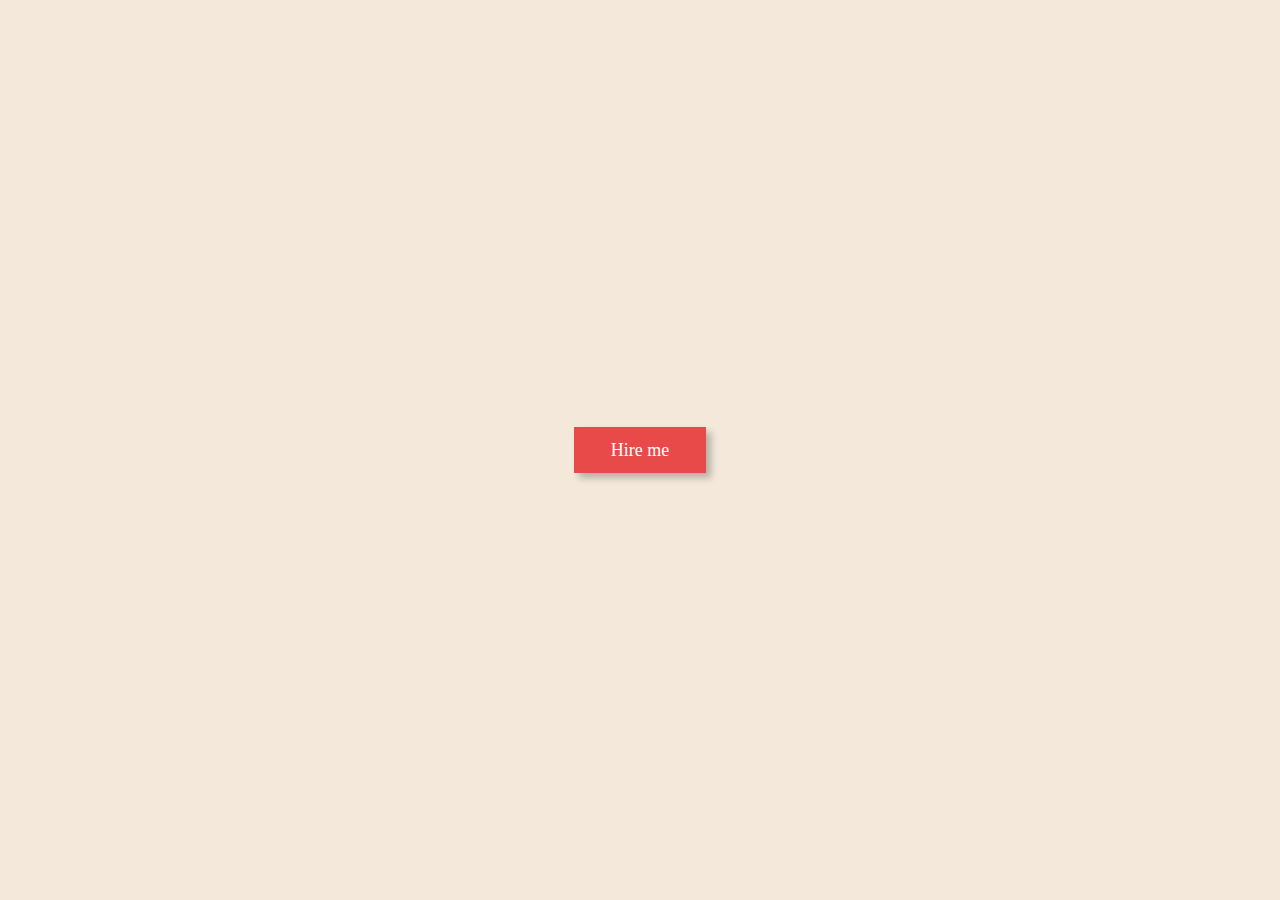
<file: HireMeButton/index.html>
<!DOCTYPE html>
<html lang="en">
  <head>
    <meta charset="UTF-8" />
    <meta name="viewport" content="width=device-width, initial-scale=1.0" />
    <title>Hire-Me</title>
    <link rel="stylesheet" href="style.css">
  </head>
  <body>
    <div class="container">
      <div class="hire-me">Hire me</div>
    </div>
  </body>
</html>
</file>
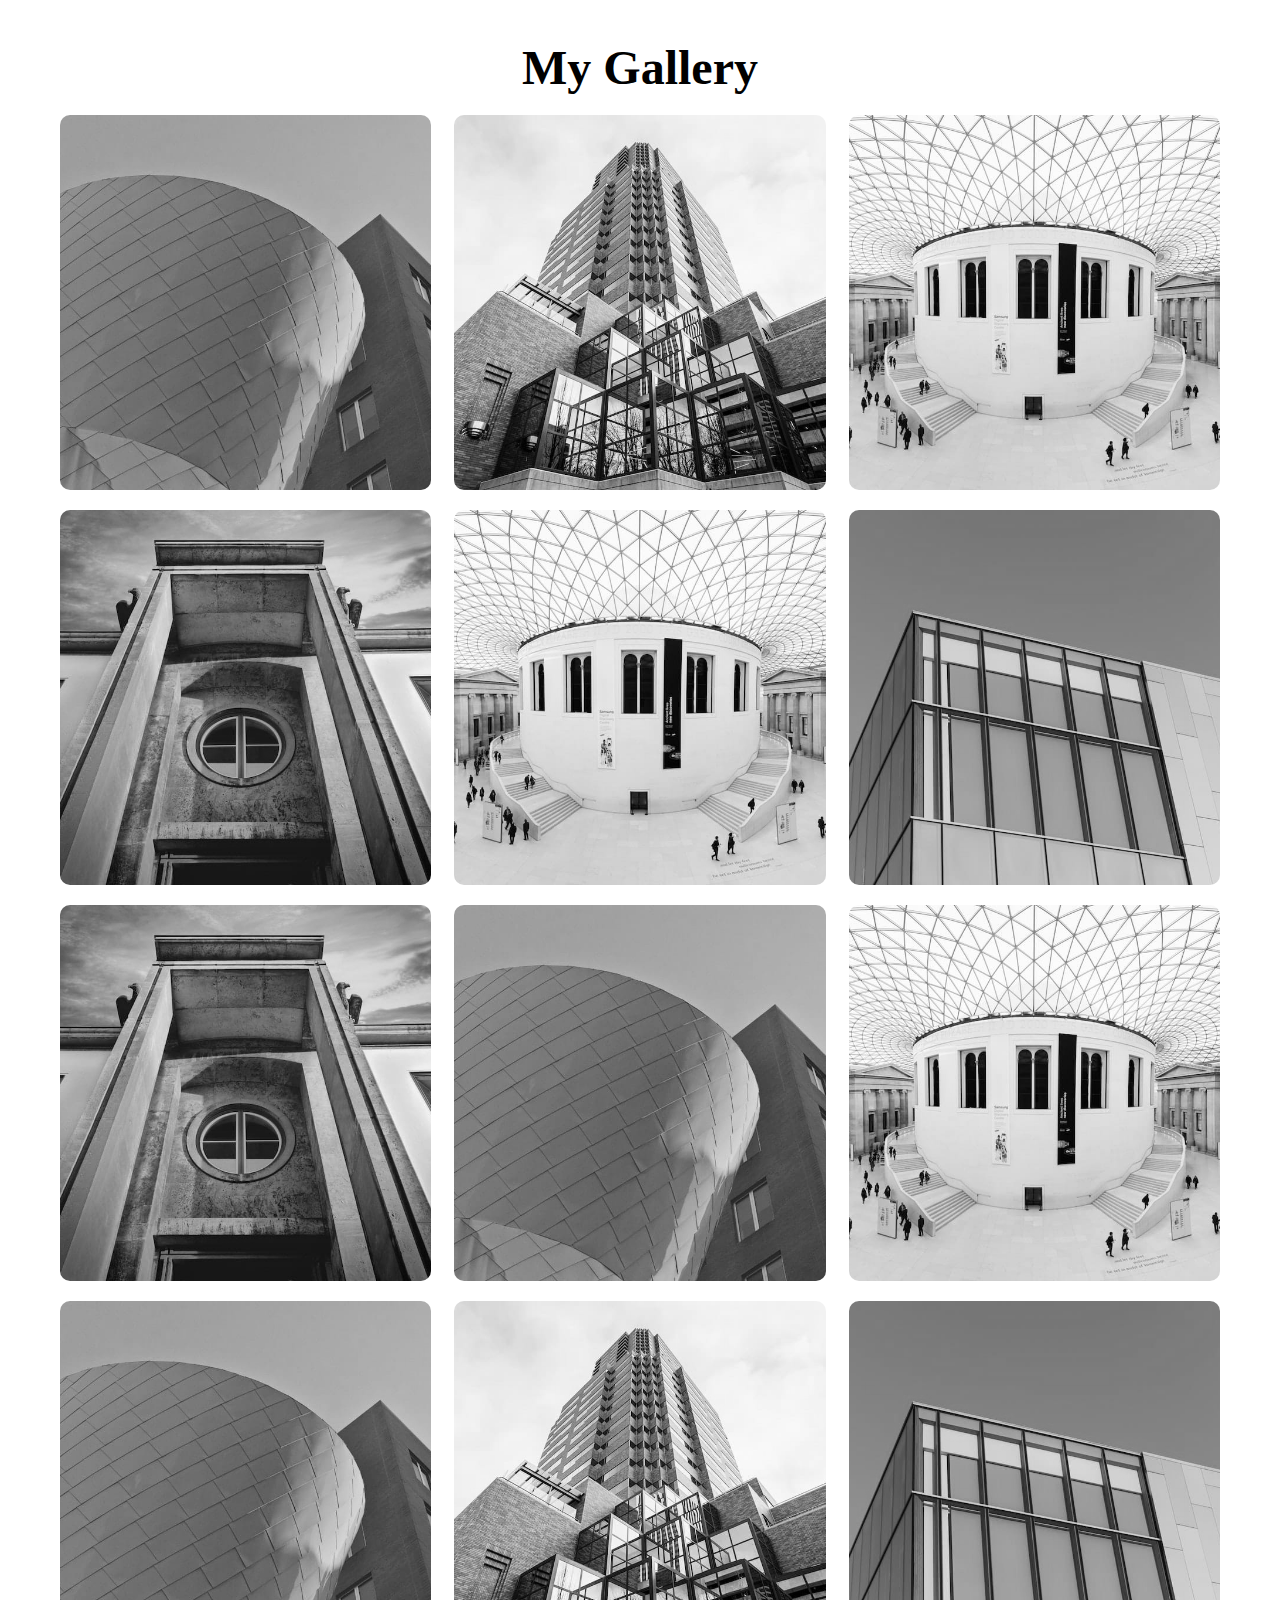
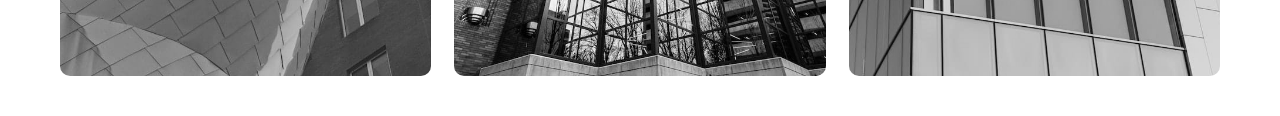
<file: ImageGallery/index.html>
<!DOCTYPE html>
<html lang="en">
  <head>
    <meta charset="UTF-8" />
    <meta name="viewport" content="width=device-width, initial-scale=1.0" />
    <title>MyGallery</title>
    <link rel="shortcut icon" href="favicon.jpeg" type="x-icon" />
    <link rel="stylesheet" href="style.css" />
  </head>
  <body>
    <div class="container">
        <h1>My Gallery</h1>
      <div class="myGallery">
        <figure class="card">
          <img src="image/image1.jpeg" alt="image" />
          <figcaption>image1</figcaption>
        </figure>
        <figure class="card">
          <img src="image/image2.jpeg" alt="image" />
          <figcaption>image2</figcaption>
        </figure>
        <figure class="card">
          <img src="image/image.jpeg" alt="image" />
          <figcaption>image3</figcaption>
        </figure>
        <figure class="card">
          <img src="image/image4.jpeg" alt="image" />
          <figcaption>image4</figcaption>
        </figure>
        <figure class="card">
          <img src="image/image.jpeg" alt="image" />
          <figcaption>image5</figcaption>
        </figure>
        <figure class="card">
          <img src="image/image3.jpeg" alt="image" />
          <figcaption>image6</figcaption>
        </figure>
        <figure class="card">
          <img src="image/image4.jpeg" alt="image" />
          <figcaption>image7</figcaption>
        </figure>
        <figure class="card">
          <img src="image/image1.jpeg" alt="image" />
          <figcaption>image8</figcaption>
        </figure>
        <figure class="card">
          <img src="image/image.jpeg" alt="image" />
          <figcaption>image9</figcaption>
        </figure>
        <figure class="card">
          <img src="image/image1.jpeg" alt="image" />
          <figcaption>image10</figcaption>
        </figure>
        <figure class="card">
          <img src="image/image2.jpeg" alt="image" />
          <figcaption>image11</figcaption>
        </figure>
        <figure class="card">
          <img src="image/image3.jpeg" alt="image" />
          <figcaption>image12</figcaption>
        </figure>
      </div>
    </div>
  </body>
</html>
</file>
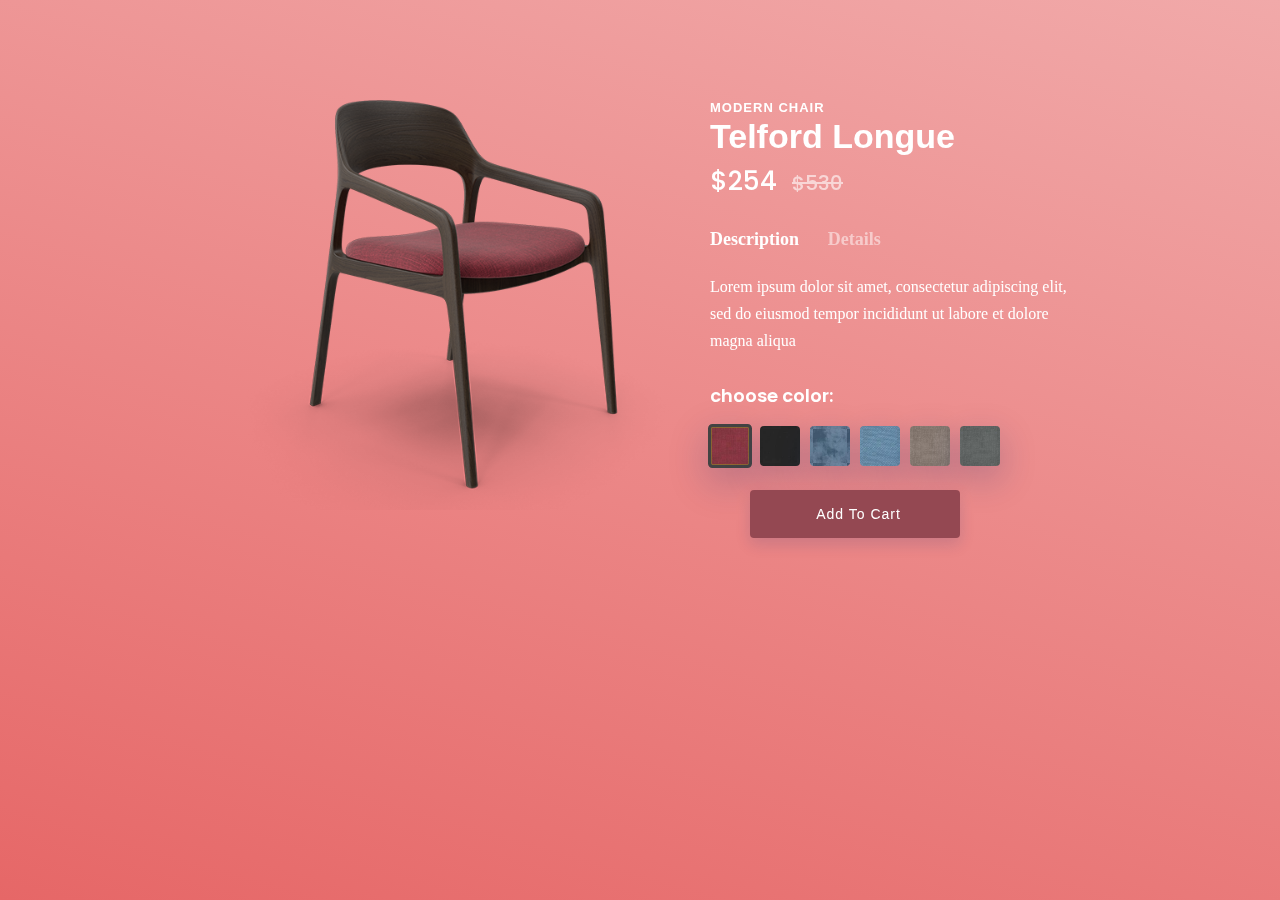
<file: ModernChair/index.html>
<!DOCTYPE html>
<html lang="en">
  <head>
    <meta charset="UTF-8" />
    <meta name="viewport" content="width=device-width, initial-scale=1.0" />
    <title>Modern- Chair</title>
    <link rel="shortcut icon" href="Images/favicon.ico" type="image/x-icon" />
    <link rel="stylesheet" href="style.css" />
  </head>
  <body>
    <!-- starting  -->
    <div class="section-fluid-main">
      <div class="section">
        <div class="info-wrap mob-margin">
          <p class="title-up">Modern chair</p>
          <h2>Telford Longue</h2>
          <h4>$254<span>$530</span></h4>
          <div class="section-fluid">
            <input
              class="desc-btn"
              type="radio"
              id="desc-1"
              name="desc-btn"
              checked
            />
            <label for="desc-1" id="desc-1">Description</label>
            <input class="desc-btn" type="radio" id="desc-2" name="desc-btn" />
            <label for="desc-2">Details</label>
            <div class="section-fluid desc-sec accor-1">
              <p>
                Lorem ipsum dolor sit amet, consectetur adipiscing elit, sed do
                eiusmod tempor incididunt ut labore et dolore magna aliqua
              </p>
            </div>
            <div class="section-fluid desc-sec accor-2">
                <div class="section-inline">
                    <p><span>80</span>cm<br/>Length</p>
                </div>
                <div class="section-inline">
                    <p><span>65</span>cm<br/>width</p>
                </div>
                <div class="section-inline">
                    <p><span>90</span>cm<br/>height</p>
                </div>
                <div class="section-inline">
                    <p><span>17.6</span>lbs<br/>weight</p>
                </div>
            </div>
          </div>
          <h5>choose color:</h5>
        </div>
        <input
          class="color-btn for-color-1"
          type="radio"
          id="color-1"
          name="color-btn"
          checked
        />
        <label class="color-1" for="color-1"></label>
        <input
          class="color-btn for-color-2"
          type="radio"
          id="color-2"
          name="color-btn"
        />
        <label class="color-2" for="color-2"></label>
        <input
          class="color-btn for-color-3"
          type="radio"
          id="color-3"
          name="color-btn"
        />
        <label class="color-3" for="color-3"></label>
        <input
          class="color-btn for-color-4"
          type="radio"
          id="color-4"
          name="color-btn"
        />
        <label class="color-4" for="color-4"></label>
        <input
          class="color-btn for-color-5"
          type="radio"
          id="color-5"
          name="color-btn"
        />
        <label class="color-5" for="color-5"></label>
        <input
          class="color-btn for-color-6"
          type="radio"
          id="color-6"
          name="color-btn"
        />
        <label class="color-6" for="color-6"></label>

        <div class="info-wrap">
          <a href="#" class="btn"
            ><i class="uil uil-shopping-cart icon "> </i> Add To Cart</a
          >
        </div>
        <div class="img-wrap chair-1"></div>
        <div class="img-wrap chair-2"></div>
        <div class="img-wrap chair-3"></div>
        <div class="img-wrap chair-4"></div>
        <div class="img-wrap chair-5"></div>
        <div class="img-wrap chair-6"></div>

        <div class="back-color"></div>

        <div class="back-color chair-2"></div>
        <div class="back-color chair-3"></div>
        <div class="back-color chair-4"></div>
        <div class="back-color chair-5"></div>
        <div class="back-color chair-6"></div>
      </div>
    </div>
  </body>
</html>
</file>
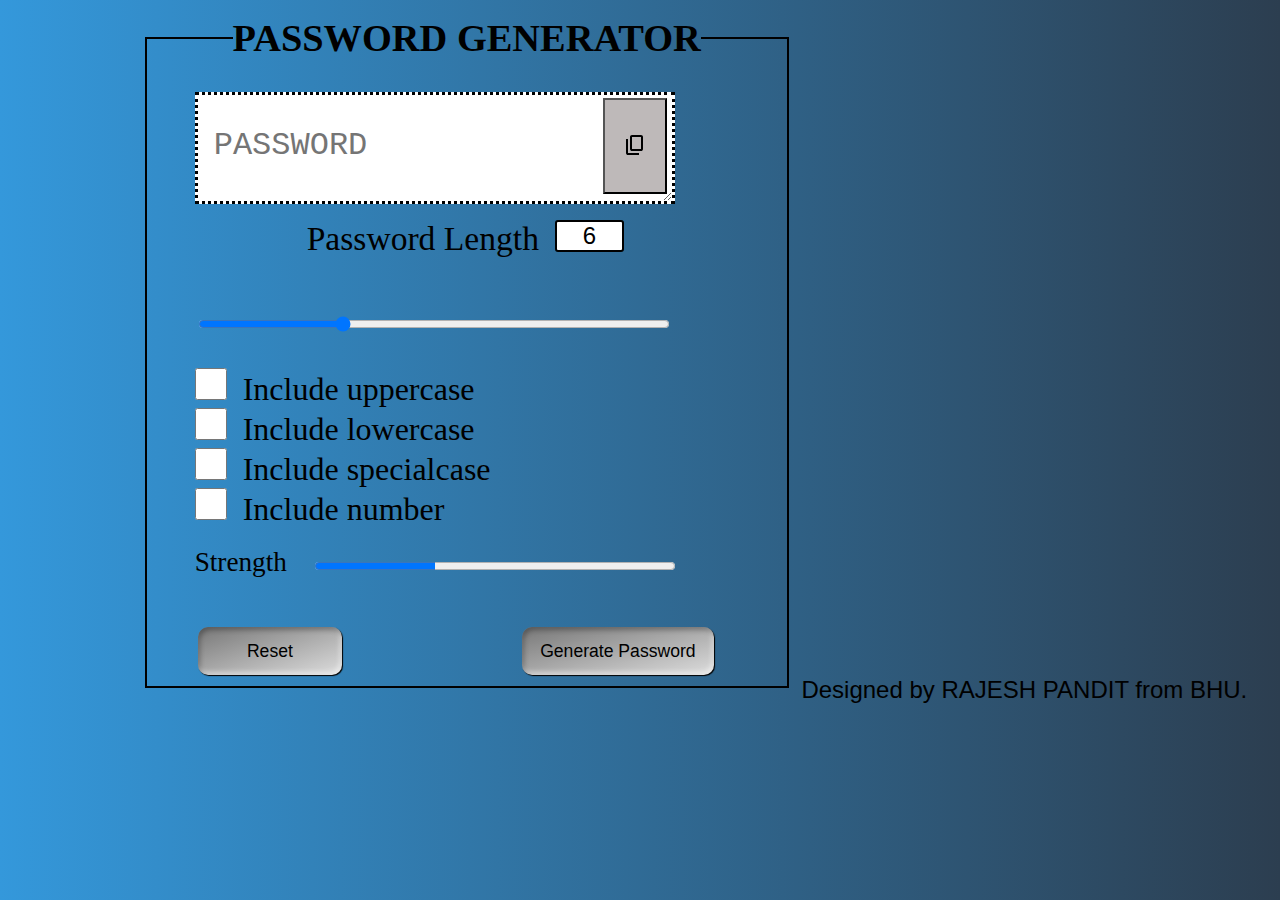
<file: PasswordGenerator/index.html>
<!DOCTYPE html>
<html lang="en">

<head>
    <meta charset="UTF-8">
    <meta name="viewport" content="width=device-width, initial-scale=1.0">
    <title>Password Generator</title>
    <link rel="stylesheet" href="index.css">
</head>

<body>
    <div class="wrapper">
        
        <div class="container">
            <fieldset class="field">
                <legend id="legend"><h1>PASSWORD GENERATOR</h1></legend>
                <div class="password-Container">
                    <textarea id="Generate" value="" placeholder="PASSWORD"></textarea>
                    <button id="copy" onclick="copied()">
                        <span id="copied">Copied</span>
                        <img src="content_copy_FILL0_wght400_GRAD0_opsz24.svg">
                    </button><br>
                </div>
                <div id="password-length-container">
                    <label id="password-title">Password Length</label>
                    <input id="passLength" value="6"  placeholder="eg: 6"><br>
                </div>
                <input id="slidebar" class="slide  " type="range" min="0" max="20" value="6"><br>
                <input id="uppercase" class="allChar" type="checkbox" name="uppercase"><label class="include">Include uppercase</label><br>
                <input id="lowercase" class="allChar" type="checkbox" name="lowercase"><label class="include">Include lowercase</label><br>
                <input id="Special" class="allChar" type="checkbox" name="specialcase"><label class="include">Include
                    specialcase</label><br>
                <input id="number" class="allChar" type="checkbox" name="number"><label class="include">Include number</label><br>
                <div id="progressBar">
                    <label id="strength">Strength</label>
                    <progress id="progressValue" value="0" max="3"></progress><br>
                </div>
                <button id="Reset" type="reset" onclick="reset()">Reset</button>
                <button id="btn" onclick="generatePassword()" type="submit">Generate Password</button>
            </fieldset>
        </div>
        <p  class="footer">Designed by RAJESH PANDIT from BHU.</p>
        <!-- <span id="dil"><span id="designed"></span></span> -->
    </div>
    <script src="index.js"></script>
</body>

</html>
</file>
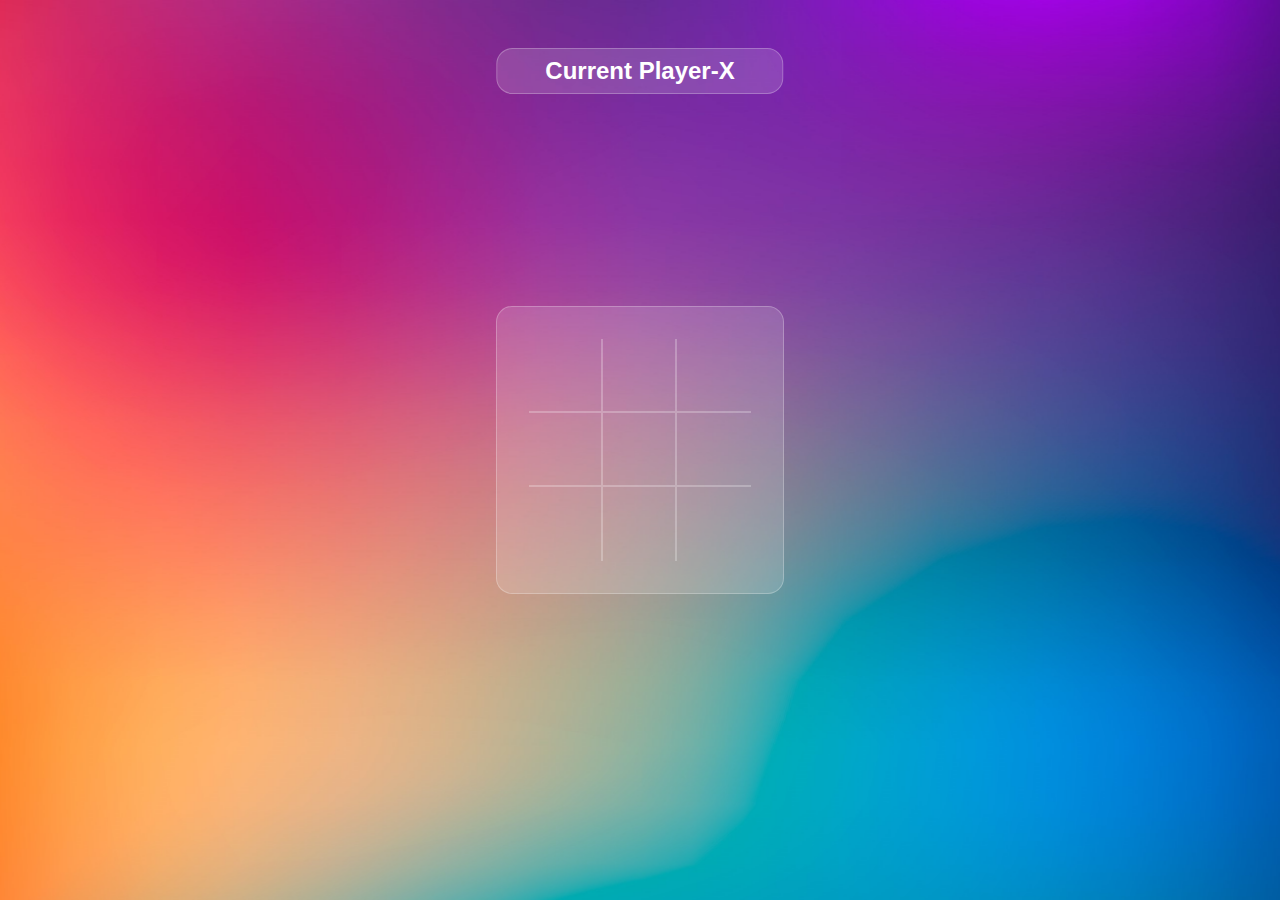
<file: Tic-toc-toe Game/index.html>
<!DOCTYPE html>
<html lang="en">
<head>
    <meta charset="UTF-8">
    <meta name="viewport" content="width=device-width, initial-scale=1.0">
    <title>Document</title>
    <link rel="stylesheet" href="style.css">
</head>
<body>
    <div class="wrapper">
       <p class="game-player"></p>
        <div class="tic-toc-toe">
            <div class="box box1"></div>
            <div class="box box2"></div>
            <div class="box box3"></div>
            <div class="box box4"></div>
            <div class="box box5"></div>
            <div class="box box6"></div>
            <div class="box box7"></div>
            <div class="box box8"></div>
            <div class="box box9"></div>
        </div>

       <div class="btn">New Game</div>

    </div>
</body>
<script src="script.js"></script>
</html>
</file>
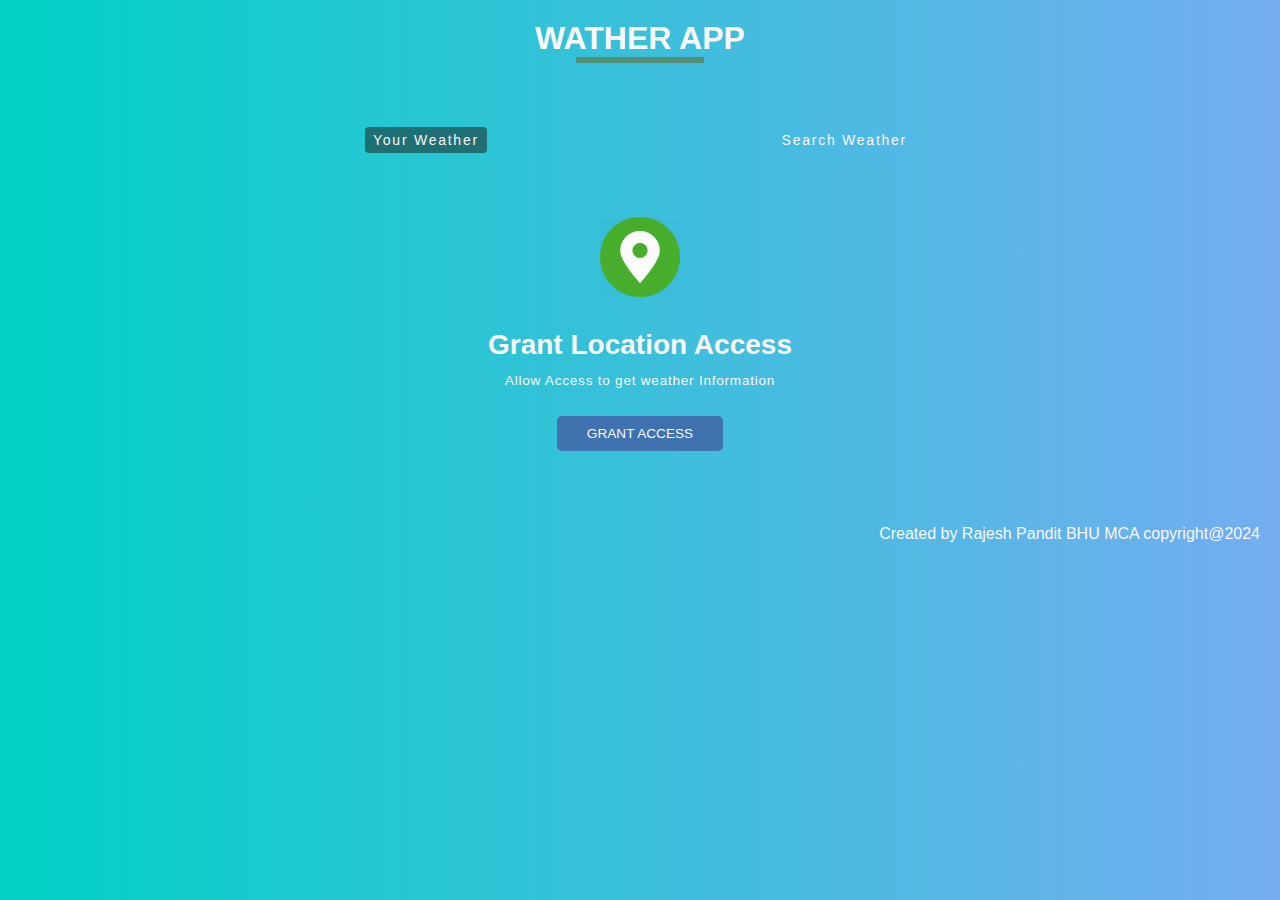
<file: weatherApp/index.html>
<!DOCTYPE html>
<html lang="en">
<head>
    <meta charset="UTF-8">
    <meta http-equiv="X-UA-Compatible" content="IE=edge">
    <meta name="viewport" content="width=device-width, initial-scale=1.0">
    <title>Weather App</title>
    <link rel="stylesheet" href="styles.css">
</head>
<body>
    
    <div class="wrapper">

        <h1>Wather App</h1>
        <div class="weather-underline"></div>

        <div class="tab-container">
            <p class="tab" data-userWeather>Your Weather</p>
            <p class="tab" data-searchWeather>Search Weather</p>
        </div>

        <div class="weather-container">

            <!-- grant location container-->
            <div class="sub-container grant-location-container">
                <img src="./assets/loaction.png" width="80" height="80" loading="lazy">
                <p>Grant Location Access</p>
                <p>Allow Access to get weather Information</p>
                <button class="btn" data-grantAccess>Grant Access</button>
            </div>

            <!-- search form -> form-container-->
            <form class="form-container" data-searchForm>
                <input placeholder="Search for City..." data-searchInput>
                <button class="btn" type="submit">
                    <img src="./assets/search.png"  width="20" height="20" loading="lazy">
                </button>
            </form>

            <!--- loading screen container -->
            <div class="sub-container loading-container">
                <img src="./assets/Spinner-1s-200px (1).gif " width="150" height="150">
                <p>Loading</p>
            </div>

            <!-- show weather info -->
            <div class="sub-container user-info-container">

                <!--city name and Flag-->
                <div class="name">
                    <p data-cityName></p>
                    <img data-countryIcon>
                </div>

                <!-- weather descriptuion-->
                <p data-weatherDesc></p>
                <!--weather Icon-->
                <img data-weatherIcon>
                <!--temperature-->
                <p data-temp></p>

                <!--3 cards - parameters-->
                <div class="parameter-container">

                    <!--card 1-->
                    <div class="parameter">
                        <img src="./assets/wnd-removebg-preview.png" >
                        <p>windspeed</p>
                        <p data-windspeed></p>
                    </div>

                    <!--card 2-->
                    <div class="parameter">
                        <img src="./assets/humidityicon.png" >
                        <p>humidity</p>
                        <p data-humidity></p>
                    </div>

                    <!--card 3-->
                    <div class="parameter">
                        <img src="./assets/cloudicon.png" >
                        <p>Clouds</p>
                        <p data-cloudiness></p>
                    </div>

                </div>


            </div>



        </div>

        <div  class="username" createdbyName></div>
      
    </div>



    <script src="script.js"></script>
</body>
</html>
</file>
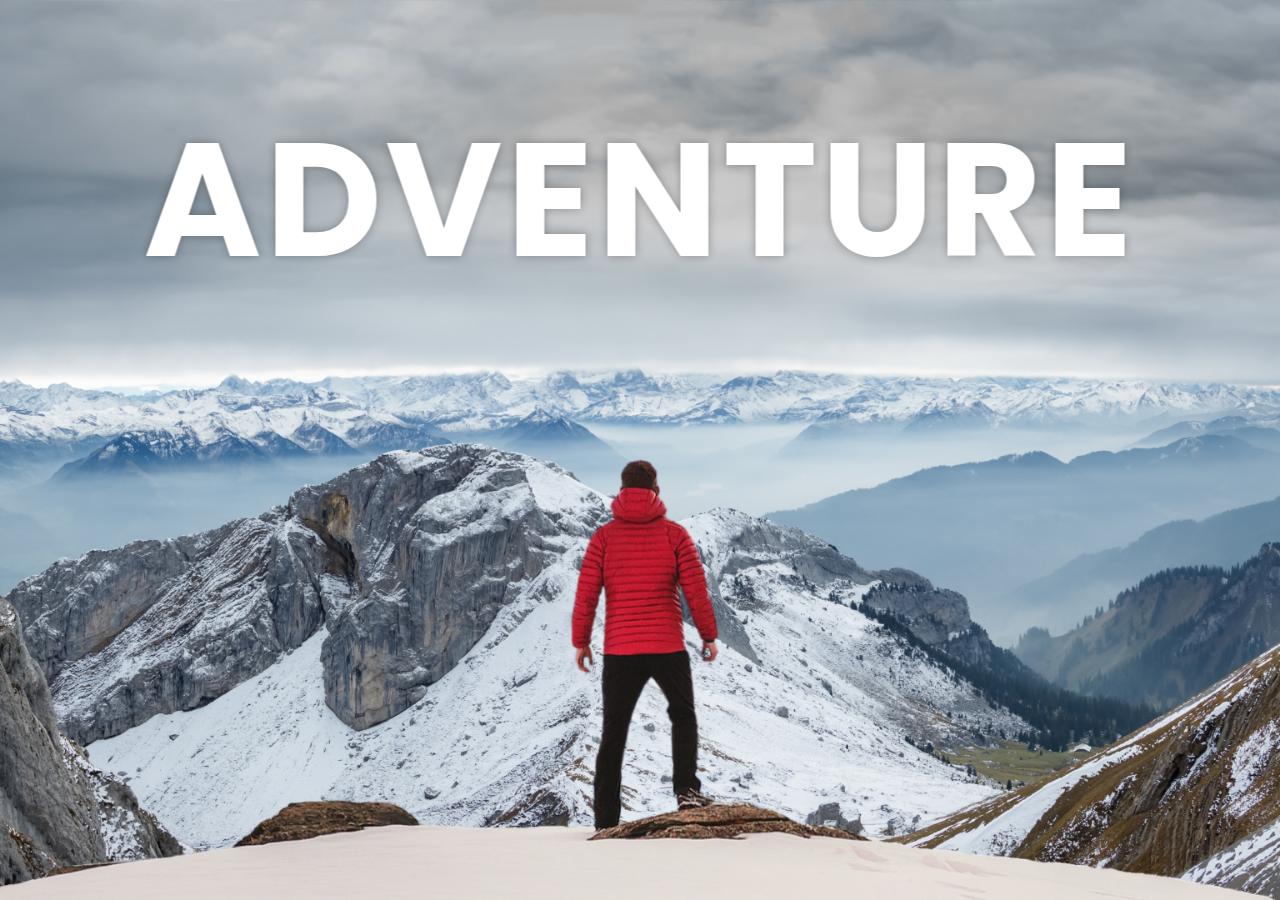
<file: parallex/parallex.html>
<!DOCTYPE html>
<html lang="en">

<head>
  <meta charset="UTF-8" />
  <meta name="viewport" content="width=device-width, initial-scale=1.0" />
  <title>parallex</title>
  <link href="https://fonts.googleapis.com/css?family=Poppins" rel="stylesheet" />
  <link rel="stylesheet" href="parallex.css" />
</head>

<body>
  <div id="wrapper">

    <div class="container">
      <img src="image/montainbackground.png" alt="montain" class="background" />
      <img src="image/foreground.png" alt="men" class="foreground" />
      <h1>ADVENTURE</h1>
    </div>

    <section>
      <h2 class="secHeading">Adventure Time</h2>
      <p class="text">
        Lorem ipsum dolor sit amet, consectetur adipiscing elit, sed do
        eiusmod tempor incididunt ut labore et dolore magna aliqua. Ut enim ad
        minim veniam, quis nostrud exercitation ullamco laboris nisi ut
        aliquip ex ea commodo consequat. Duis aute irure dolor in
        reprehenderit in voluptate velit
      <br /><br />
      
        Lorem ipsum dolor sit amet, consectetur adipiscing elit, sed do
        eiusmod tempor incididunt ut labore et dolore magna aliqua. Ut enim ad
        minim veniam, quis nostrud exercitation ullamco laboris nisi ut
        aliquip ex ea commodo consequat. Duis aute irure dolor in
        reprehenderit in voluptate velit
      
    </p>
      <div class="bg bg1">
        <h2 class="desc">BIKING</h2>
      </div>
      <p class="text">
        Lorem ipsum dolor sit amet, consectetur adipiscing elit, sed do
        eiusmod tempor incididunt ut labore et dolore magna aliqua. Ut enim ad
        minim veniam, quis nostrud exercitation ullamco laboris nisi ut
        aliquip ex ea commodo consequat. Duis aute irure dolor in
        reprehenderit in voluptate velit
        <br /><br />
     
        Lorem ipsum dolor sit amet, consectetur adipiscing elit, sed do
        eiusmod tempor incididunt ut labore et dolore magna aliqua. Ut enim ad
        minim veniam, quis nostrud exercitation ullamco laboris nisi ut
        aliquip ex ea commodo consequat. Duis aute irure dolor in
        reprehenderit in voluptate velit
      
      </p>
      <div class="bg bg2">
        <h2 class="desc">PARA-GLADING</h2>
      </div>
      <p class="text">
        Lorem ipsum dolor sit amet, consectetur adipiscing elit, sed do
        eiusmod tempor incididunt ut labore et dolore magna aliqua. Ut enim ad
        minim veniam, quis nostrud exercitation ullamco laboris nisi ut
        aliquip ex ea commodo consequat. Duis aute irure dolor in
        reprehenderit in voluptate velit
        <br /><br />
      
        Lorem ipsum dolor sit amet, consectetur adipiscing elit, sed do
        eiusmod tempor incididunt ut labore et dolore magna aliqua. Ut enim ad
        minim veniam, quis nostrud exercitation ullamco laboris nisi ut
        aliquip ex ea commodo consequat. Duis aute irure dolor in
        reprehenderit in voluptate velit
      
      </p>
      <div class="bg bg3">
        <h2 class="desc">SURFING</h2>
      </div>
      <p class="text">
        Lorem ipsum dolor sit amet, consectetur adipiscing elit, sed do
        eiusmod tempor incididunt ut labore et dolore magna aliqua. Ut enim ad
        minim veniam, quis nostrud exercitation ullamco laboris nisi ut
        aliquip ex ea commodo consequat. Duis aute irure dolor in
        reprehenderit in voluptate velit

        <br /><br />
      
        Lorem ipsum dolor sit amet, consectetur adipiscing elit, sed do
        eiusmod tempor incididunt ut labore et dolore magna aliqua. Ut enim ad
        minim veniam, quis nostrud exercitation ullamco laboris nisi ut
        aliquip ex ea commodo consequat. Duis aute irure dolor in
        reprehenderit in voluptate velit
      
      </p>

      <div class="bg bg4">
        <h2 class="desc">SKIING</h2>
      </div>
      <p class="text">
        Lorem ipsum dolor sit amet, consectetur adipiscing elit, sed do
        eiusmod tempor incididunt ut labore et dolore magna aliqua. Ut enim ad
        minim veniam, quis nostrud exercitation ullamco laboris nisi ut
        aliquip ex ea commodo consequat. Duis aute irure dolor in
        reprehenderit in voluptate velit

        <br /><br />
      
        Lorem ipsum dolor sit amet, consectetur adipiscing elit, sed do
        eiusmod tempor incididunt ut labore et dolore magna aliqua. Ut enim ad
        minim veniam, quis nostrud exercitation ullamco laboris nisi ut
        aliquip ex ea commodo consequat. Duis aute irure dolor in
        reprehenderit in voluptate velit
      
      </p>

      <div class="bg bg5">
        <h2 class="desc">MOUNTAINEERING</h2>
      </div>
      <p class="text">
        Lorem ipsum dolor sit amet, consectetur adipiscing elit, sed do
        eiusmod tempor incididunt ut labore et dolore magna aliqua. Ut enim ad
        minim veniam, quis nostrud exercitation ullamco laboris nisi ut
        aliquip ex ea commodo consequat. Duis aute irure dolor in
        reprehenderit in voluptate velit

        <br /><br />
      
        Lorem ipsum dolor sit amet, consectetur adipiscing elit, sed do
        eiusmod tempor incididunt ut labore et dolore magna aliqua. Ut enim ad
        minim veniam, quis nostrud exercitation ullamco laboris nisi ut
        aliquip ex ea commodo consequat. Duis aute irure dolor in
        reprehenderit in voluptate velit
      
      </p>
    </section>
  </div>
</body>

</html>
</file>
<file: HireMeButton/style.css>
* { 
  margin: 0;
  padding: 0;
  box-sizing: border-box;
}
.container {
  display: grid;
  height: 100vh;
  width: 100vw;
  background-color: rgb(243, 232, 218);
  place-items: center;
}
.hire-me{
  color: #fff;
  font-size: 18px;
  background-color: #e84949;
  padding: 0.8rem 2.3rem;
  box-shadow: 5px 5px 7px 0px #0000003f;
  position: relative;
  z-index:1;

}
.hire-me::before{
    content:"";
    background-color:#1f1f1f;
    position: absolute;
    top: 0;
    right: 0;
    left: 0;
    bottom: 0;
    transform: scaleX(0);
    transform-origin: left;
    transition: all 0.8s;
    z-index:-1;
}
.hire-me:hover::before{
    transform: scaleX(1);
}
</file>
<file: ImageGallery/style.css>
* {
  margin: 0;
  padding: 0;
  box-sizing: border-box;
}
.wrapper {
  height: 100vh;
  overflow-x: hidden;
  overflow-y: auto;
}
.container {
  height: 100%;
  max-width: 1200px;
  background-color:#fff;
  margin: 0 auto;
  padding: 20px;
}
.container h1 {
  margin: 20px 0;
  margin-bottom: 20px;
  text-align: center;
  font-size: 3rem;
}
.myGallery {
  display: flex;
  flex-wrap: wrap;
  justify-content: space-between;
}
.card {
  position: relative;
  width:32%;
  overflow: hidden;
  margin-bottom: 20px;
  border-radius: 10px;
} 
.card img{
  height: 100%;
  width: 100%;
  filter: grayscale(100%);
  object-fit: cover;

}
.card:hover{
  transform: scale(1.03);
  filter: drop-shadow(0 0 10px #333);
  /* box-shadow:0 0 10px #333 ; */
  transition: 0.5s;

}
.card:hover img{
  filter: grayscale(0%);
}
.card figcaption{
   
  position: absolute;
  bottom: 0;
  left: 0;
  padding: 25px;
  height: 20%;
  width: 100%;
  font-size:16px ;
  font-weight: 500;
  color: #fff;
  opacity:0;
  border-radius: 0 0 10px 10px;
  background: linear-gradient(0deg,rgba(0,0,0,0.5) 0%,rgba(225,225,25,0),100%);
  transition: 0.5s;
}
.card:hover figcaption{
  opacity: 1;
  transform: scale(1.03);
}
</file>
<file: ModernChair/style.css>
@import url("https://fonts.googleapis.com/css2?family=Fraunces:opsz,wght@9..144,800&family=Inter:wght@200;300;400;500&family=Montserrat:wght@300&family=Poppins:wght@400;500;600;700;800;900&display=swap");

*,
*::before,
*::after {
  margin: 0;
  padding: 0;
  box-sizing: border-box;
}
body {
  font-size: "poppins", sans-serif;
  font-weight: 400;
  font-size: 15px;
  line-height: 1.7;
  color: #fff;
  background-color: #1f2029;
  min-height: 100vh;
  /* margin: 0;
padding: 0; */
  overflow-x: hidden;
}
p {
  /* font-family: "poppin",sans-serif; */
  font-weight: 400;
  font-size: 16px;
  line-height: 1.7;
  color: #fff;
  margin: 0;
}
.section-fluid-main {
  position: relative;
  display: block;
  /* width: 100%; */
  overflow: hidden;
}
.section {
  position: relative;
  /* max-width: calc(100% -40px);  why this*/
  width: 860px;
  margin: 0 auto;
  display: flex;
  flex-wrap: wrap;
  padding: 100px 0;
}
.section-fluid {
  position: relative;
  /* why this */
  width: 100%;
  display: block;
}
[type="radio"]:checked,
[type="radio"]:not(:checked) {
  position: absolute;
  visibility: hidden;
}
.color-btn:checked + label,
.color-btn:not(:checked) + label {
  position: relative;
  height: 40px;
  transition: all 200ms linear;
  border-radius: 4px;
  width: 40px;
  overflow: hidden;
  cursor: pointer;
  color: #ffeba7;
  margin-right: 10px;
  box-shadow: 0 12px 35px 0 rgba(16, 39, 112, 0.25);
  z-index: 1;
  background-color: yellow;
  background-position: center;
  background-size: cover;
  border: 3px solid transparent;
}
.color-btn:checked + label {
  border-color: #434343;
  transform: scale(1.1);
}
label.color-1 {
  margin-left: 500px;
  background-image: url(Images/color1.jpg);
}
label.color-2 {
  background-image: url(Images/color2.jpg);
}
label.color-3 {
  background-image: url(Images/color3.jpg);
}
label.color-4 {
  background-image: url(Images/color4.jpg);
}
label.color-5 {
  background-image: url(Images/color5.jpg);
}
label.color-6 {
  background-image: url(Images/color6.jpg);
}
.img-wrap {
  position: absolute;
  top: 100px;
  left: 0;
  width: 500px;
  height: 410px;
  display: inline-block;
  z-index: 1;
  transition: all 550ms linear;
  transition-delay: 100ms;
  background-position: center top;
  background-size: 100%;
  background-repeat: no-repeat;
  background-image: url(Images/chair1.png);
  opacity: 0;
}
.for-color-1:checked ~ .img-wrap.chair-1 {
  opacity: 1;
  animation: shake 0.7s cubic-bezier(0.36, 0.07, 0.19, 0.97) both;
}
.img-wrap.chair-2 {
  background-image: url(Images/chair2.png);
}
.for-color-2:checked ~ .img-wrap.chair-2 {
  opacity: 1;
  animation: shake 0.7s cubic-bezier(0.36, 0.07, 0.19, 0.97);
}
.img-wrap.chair-3 {
  background-image: url(Images/chair3.png);
}
.for-color-3:checked ~ .img-wrap.chair-3 {
  opacity: 1;
  animation: shake 0.7s cubic-bezier(0.36, 0.07, 0.19, 0.97);
}
.img-wrap.chair-4 {
  background-image: url(Images/chair4.png);
}
.for-color-4:checked ~ .img-wrap.chair-4 {
  opacity: 1;
  animation: shake 0.7s cubic-bezier(0.36, 0.07, 0.19, 0.97);
}
.img-wrap.chair-5 {
  background-image: url(Images/chair5.png);
}
.for-color-5:checked ~ .img-wrap.chair-5 {
  opacity: 1;
  animation: shake 0.7s cubic-bezier(0.36, 0.07, 0.19, 0.97);
}
.img-wrap.chair-6 {
  background-image: url(Images/chair6.png);
}
.for-color-6:checked ~ .img-wrap.chair-6 {
  opacity: 1;
  animation: shake 0.7s cubic-bezier(0.36, 0.07, 0.19, 0.97);
}
@keyframes shake {
  10%,
  90% {
    transform: translate3d(-1px, 0, 0) rotate(-1deg);
  }
  20%,
  80% {
    transform: translate3d(2px, 0, 0) rotate(-2deg);
  }
  30%,
  50%,
  70% {
    transform: translate3d(-3px, 0, 0) rotate(-3deg);
  }
  40%,
  60% {
    transform: translate3d(3px, 0, 0) rotate(3deg);
  }
}
.back-color {
  position: fixed;
  top: 0;
  left: 0;
  width: 100%;
  height: 100%;
  display: block;
  z-index: -1;
  background-image: linear-gradient(196deg, #f1a9a9, #e66767);
  transition: all 250ms linear;
  transition-delay: 300ms;
}

.back-color.chair-2 {
  background-image: linear-gradient(196deg, #4c4c4c, #262626);
  opacity: 0;
}
.for-color-2:checked ~ .back-color.chair-2 {
  opacity: 1;
}
.back-color.chair-3 {
  background-image: linear-gradient(196deg, #8a9fb2, #5f7991);
  opacity: 0;
}
.for-color-3:checked ~ .back-color.chair-3 {
  opacity: 1;
}
.back-color.chair-4 {
  background-image: linear-gradient(196deg, #97afc3, #6789a7);
  opacity: 0;
}
.for-color-4:checked ~ .back-color.chair-4 {
  opacity: 1;
}
.back-color.chair-5 {
  background-image: linear-gradient(196deg, #afa6a0, #8c7f76);
  opacity: 0;
}
.for-color-5:checked ~ .back-color.chair-5 {
  opacity: 1;
}
.back-color.chair-6 {
  background-image: linear-gradient(196deg, #aaadac, #838786);
  opacity: 0;
}
.for-color-6:checked ~ .back-color.chair-6 {
  opacity: 1;
}
.info-wrap {
  position: relative;
  margin-left: 500px;
  z-index: 1;
  display: block;
  text-align: left;
}
.title-up {
  font-family: "poppin", sans-serif;
  font-weight: 700;
  text-transform: uppercase;
  letter-spacing: 1px;
  font-size: 13px;
  line-height: 1.2;
  color: #fff;
  margin-top: 0;
  margin-bottom: 0;
}
h2 {
  font-family: "poppin", sans-serif;
  font-weight: 800;
  font-size: 34px;
  line-height: 1.2;
  color: #fff;
  margin-top: 0;
  margin-bottom: 10px;
}
h4 {
  font-family: "poppins", sans-serif;
  font-weight: 500;
  font-size: 26px;
  line-height: 1.2;
  color: #fff;
  margin-top: 0;
  margin-bottom: 30px;
}
h4 span {
  text-decoration: line-through;
  font-size: 20px;
  opacity: 0.6;
  padding-left: 15px;
}
h5 {
  font-family: "poppins", sans-serif;
  font-weight: 600;
  font-size: 18px;
  line-height: 1.2;
  color: #fff;
  margin-top: 0;
  margin-bottom: 20px;
}
.desc-btn:checked + label,
.desc-btn:not(:checked) + label {
  position: relative;
  transition: all 200ms linear;
  display: inline-block;
  border: none;
  cursor: pointer;
  color: #ffeba7;
  font-weight: 600;
  font-size: 18px;
  line-height: 1.2;
  color: #fff;
  margin-right: 25px;
  opacity: 0.5;
}
.desc-btn:checked + label {
  opacity: 1;
}
.desc-btn:not(:checked) + label:hover {
  opacity: 0.8;
}
.desc-sec {
  padding-top: 20px;
  padding-bottom: 30px;
  transition: all 250ms linear;
  opacity: 0;
  overflow: hidden;
  pointer-events: none;
  transform: translateY(20px);
}
.desc-sec.accor-2 {
  position: absolute;
  top: 25px;
  left: 0;
  width: 100%;
  z-index: -1;
}
#desc-1:checked ~ .desc-sec.accor-1 {
  opacity: 1;
  pointer-events: auto;
  transform: translateY(0);
}
.section-inline {
  position: relative;
  display: inline-block;
  margin-right: 20px;
}
.section-inline p span {
  font-size: 30px;
  line-height: 1.1;
}
.btn {
  position: relative;
  font-family: "poppin", sans-serif;
  font-weight: 500;
  font-size: 14px;
  line-height: 2;
  height: 48px;
  border-radius: 4px;
  width: 210px;
  letter-spacing: 1px;
  display: inline-flex;
  align-items: center;
  justify-content: center;
  border: none;
  cursor: pointer;
  overflow: hidden;
  background-color: transparent;
  color: #fff;
  box-shadow: 0 6px 15px 0 rgba(16, 39, 112, 0.15);
  transition: all 250ms linear;
  text-decoration: none;
  margin-top: 1.5rem;
  margin-left: 2.5rem;
}
.icon{
padding-left: 7px;
font-size: 20px;

}
.btn::before{
    position: absolute;
    top: 0;
    left: 0;
    width: 100%;
    height: 100%;
    content: "";
    z-index: -1;
    background-color: #944852;
    transition: background-color 250ms 300ms ease;

}
</file>
<file: PasswordGenerator/index.css>
* {
  margin: 0;
  padding: 0;
  box-sizing: border-box;
}
.wrapper {
  display: flex;
  justify-content: centre;
  align-items: center;
  height: 100vh;
  width: 100vw;
  background: #2c3e50;
  background: -webkit-linear-gradient(to right, #3498db, #2c3e50);
  background: linear-gradient(to right, #3498db, #2c3e50);
  justify-content: space-evenly;
}
.container {
  height: 100%;
  width: 40%;
  margin-top: 2rem;
}
h1 {
  font-size: 2.4rem;
}
#password-container {
  height: 50rem;
  width: 100rem;
  background-color: #210a0a;
}
#Generate {
  border: black dotted 3px;
  height: 7rem;
  width: 30rem;
  margin-left: 3rem;
  margin-top: 2rem;
  padding-top: 2rem;
  /* padding-left: 7rem; */
  font-size: 2rem;
  text-align: left;
  position: relative;
  padding-left: 1rem;
}
.password-Container {
  height: 9rem;
  width: 35rem;
  /* background-color: aqua; */
}
#copy {
  position: absolute;
  margin-left: -4.5rem;
  margin-top: 2.4rem;
  height: 6rem;
  width: 4rem;
  background-color: rgb(190, 185, 185);
}
#copied {
  display: none;
}
#password-title {
  font-size: 2.1rem;
  margin-left: 10rem;
  /* background-color: rgb(120, 79, 30); */
}
#passLength {
  height: 2rem;
  width: 4.3rem;
  margin-left: 1rem;
  position: absolute;
  border: 2px solid black;
  border-radius: 3px;
  text-align: center;
  font-size: 1.5rem;
}
#password-length-container {
  margin-top: 1rem;
  position: relative;
  height: 4rem;
  width: 31rem;
}
#slidebar {
  width: 29.5rem;
  height: 5rem;
  margin-left: 3.2rem;
}
.allChar {
  height: 2rem;
  width: 4rem;
  margin-left: 2rem;
  font-size: 5rem;
}
.include {
  font-size: 2rem;
}
#strength {
  position: relative;
  margin-top: 5rem;
  font-size: 1.7rem;
  margin-left: 3rem;
}
#progressValue {
  width: 22.5rem;
  margin-left: 1.5rem;

  /* position: absolute; */
}
#btn {
  height: 3rem;
  width: 12rem;
  margin-left: 11rem;
  margin-top: 2rem;
  font-size: 1rem;
}
#Reset {
  height: 3rem;
  width: 9rem;
  margin-left: 3.2rem;
  font-size: 1rem;
  border-radius: 0.5rem;
}
#progessBar,
#slidebar:hover {
  transform: scaleX(1);
  box-shadow: blueviolet;
}

#progressBar {
  margin-top: 1.2rem;
  height: 3rem;
  width: 40rem;

  /* background-color: aqua; */
}
.field {
  height: 42rem;
  border: 2px solid black;
}
#legend {
  text-align: center;
}
#btn,
#Reset {
  /* width: 150px; */
  font-size: 1.1rem;
  line-height: 2;
  border-radius: 10px;
  border: none;
  background-image: linear-gradient(to bottom right, #777, #ddd);
  box-shadow: 1px 1px 1px black, inset 2px 3px 5px rgb(0 0 0 / 30%),
    inset -2px -3px 5px rgb(255 255 255 / 50%);
}

#btn:focus,
#Reset:hover {
  background-image: linear-gradient(to bottom right, #888, #eee);
}

#btn:active {
  box-shadow: inset 2px 2px 1px black, inset 2px 3px 5px rgb(0 0 0 / 30%),
    inset -2px -3px 5px rgb(255 255 255 / 50%);
}
#Reset:active {
  box-shadow: inset 2px 2px 1px black, inset 2px 3px 5px rgb(0 0 0 / 30%),
    inset -2px -3px 5px rgb(255 255 255 / 50%);
}
.footer {
  font-size: 1.5rem;
  font-family: sans-serif;
  margin-bottom: -30rem;
  margin-right: -7rem;
}
/* #dil{
    margin-bottom:-25rem;
    margin-right:2rem;
}

#designed {
  font-size: 1.5rem;
  font-family: sans-serif;
  
  margin-right: 25rem;
  position: relative;
  width: 1rem;
  height: 90px;
  margin-top: 10px;
  margin-right: 5rem;
}

#designed::before,
#designed::after {
  content: "";
  position: absolute;
  top: 0;
  width: 52px;
  height: 80px;
  border-radius: 50px 50px 0 0;
  background: red;
}

#designed::before {
  left: 50px;
  transform: rotate(-45deg);
  transform-origin: 0 100%;
}

#designed::after {
  left: 0;
  transform: rotate(45deg);
  transform-origin: 100% 100%;
} */
</file>
<file: Tic-toc-toe Game/style.css>
*,
*::before,
*::after {
  box-sizing: border-box;
  margin: 0;
  padding: 0;
  font-family: sans-serif;
}
.wrapper {
  height: 100vh;
  width: 100vw;
  background: url(bg.jpg);
  background-size: cover;
  background-position: center;
  display: grid;
  place-items: center;
}
.game-player {
  color: white;
  position: absolute;
  top: 3rem;
  left: 50%;
  transform: translateX(-50%);
  background-color: rgba(255, 255, 255, 0.15);
  border-radius: 1rem;
  border: 1px solid rgba(255, 255, 255, 0.25);
  padding: 0.5rem 3rem;
  font-weight: 700;
  font-size: 1.5rem;
}
.tic-toc-toe {
 top: 5rem;
  width: 90%;
  max-width: 18rem;
  display: grid;
  grid-template-columns: repeat(3, 1fr);
  padding: 2rem;
  background-color: rgba(255, 255, 255, 0.15);
  border-radius: 1rem;
  border: 1px solid rgba(255, 255, 255, 0.25);
  aspect-ratio: 1/1;
}
.box{
    position: relative;
    width: 100%;
    aspect-ratio: 1/1;
    display: flex;
    justify-content: center;
    align-items: center;
    font-size: 3rem;

}
.box1,.box2,.box4,.box5{
    border-bottom: 2px solid rgba(255, 255, 255, 0.25);
    border-right: 2px solid rgba(255, 255, 255, 0.25);
}
.box3,.box6{
    border-bottom: 2px solid rgba(255, 255, 255, 0.25);
}
.box7,.box8{
    border-right: 2px solid rgba(255, 255, 255, 0.25);
}
.btn{
    color: white;
    position: absolute;
    bottom:3rem;
    left: 50%;
    transform: translateX(-50%);
    background-color: rgba(255, 255, 255, 0.15);
    border-radius: 1rem;
    border: 1px solid rgba(255, 255, 255, 0.25);
    padding: 0.5rem 3rem;
    font-weight: 700;
    font-size: 1.5rem;  
    display: none;
    cursor: pointer;

}
.btn.active{
    display: flex;
}
.win{
    background-color: rgba(83, 111, 79, 0.936);  
}
</file>
<file: weatherApp/styles.css>
*,*::before,*::after {
    margin: 0;
    padding: 0;
    box-sizing: border-box;
    font-family: sans-serif;
    overflow-y: hidden;
    
}

:root {
    --colorDark1: #112D4E;
    --colorDark2: #3F72AF;
    --colorLight1: #DBE2EF;
    --colorLight2: #F9F7F7;
}

.wrapper{
    width:100vw;
    height:100vh;
    color: var(--colorLight2);
    background: rgb(1,210,197);
    background: linear-gradient(90deg, rgba(1,210,197,1) 0%, rgba(116,173,241,1) 100%);
}


h1 {
    text-align: center;
    text-transform:uppercase;
    padding-top: 20px;
}
.weather-underline{
    margin: 0 auto;
    width: 8rem;
    height: 6px;
    background-color:rgba(106, 96, 16, 0.5);
}

.tab-container {
    width:90%;
    max-width: 550px;
    margin: 0 auto;
    margin-top: 4rem;
    display: flex;
    justify-content: space-between;
}

.tab{
    cursor: pointer;
    font-size: 0.875rem;
    letter-spacing: 1.75px;
    padding: 5px 8px;
    font-weight: 400;
}

.tab.current-tab{
    background-color: rgba(23, 23, 17, 0.5);
    border-radius: 4px;
    font-weight: 400;
}

.weather-container{
    margin-block:4rem;
}

.btn{
    all: unset;
    font-size: 0.85rem;
    text-transform: uppercase;
    border-radius: 5px;
    background-color: var(--colorDark2);
    cursor: pointer;
    padding: 10px 30px;
    margin-bottom: 10px;
}

.sub-container{
    display:flex;
    flex-direction:column;
    align-items: center;
}

.grant-location-container{
     display:none; 
}

.grant-location-container.active{
    display:flex;
}

.grant-location-container img{
    margin-bottom: 2rem;
}

.grant-location-container p:first-of-type{
    font-size: 1.75rem;
    font-weight: 600; 
}

.grant-location-container p:last-of-type{
    font-size:0.85rem;
    font-weight: 500;
    margin-top: 0.75rem;
    margin-bottom: 1.75rem;
    letter-spacing: 0.75px;
}

.loading-container{
    display: none;
}

.loading-container.active{
    display: flex;
}

.loading-container p{
    text-transform: uppercase;
}

.user-info-container{
    display:none;
}

.user-info-container.active{
    display: flex;
}

.name{
    display: flex;
    align-items: center;
    gap: 0 0.5rem;
    margin-bottom: 1rem;
}

.user-info-container p{
    font-size:1.5rem;
    font-weight:200;
}

.user-info-container img{
    width:90px;
    height:90px;
}

.name p{
        font-size:2rem;
}

.name img{
    width: 30px;
    height:30px;
    object-fit: contain;
}

.user-info-container p[data-temp] {
    font-size:2.75rem;
    font-weight:700;
}

.parameter-container{
    width:90%;
    display: flex;
    gap: 10px 20px;
    justify-content: center;
    align-items: center;
    margin-top: 2rem;
}

.parameter{
    width:30%;
    max-width:200px;
    background-color: rgba(191, 192, 196, 0.5);;
    border-radius: 5px;
    padding:1rem;
    display: flex;
    flex-direction: column;
    gap:5px 0;
    align-items: center; 
}   

.parameter img{
    width:50px;
    height:50px;
}

.parameter p:first-of-type{
    font-size: 1.15rem;
    font-weight:600;
    text-transform: uppercase;
}

.parameter p:last-of-type{
    font-size: 1rem;
    font-weight: 200;
}

.form-container{
    display: none;
    width:90%;
    max-width:550px;
    margin:0 auto;
    justify-content: center;
    align-items: center;
    gap: 0 10px; 
    margin-bottom: 3rem;
}

.form-container.active{
    display: flex;
}

.form-container input{
    all:unset;
    width: calc(100% - 80px);
    height:40px;
    padding: 0 20px;
    background-color:rgba(124, 123, 118, 0.5);
    border-radius: 5px;
}

.form-container input::placeholder{
    color: rgb(255, 255, 255);
}

.form-container input:focus{
    outline: 3px solid rgb(255, 255, 255);
}

.form-container .btn {
    padding:unset;
    width: 40px;
    height: 40px;
    display: flex;
    align-items: center;
    justify-content: center;
    border-radius: 100%;
    margin-bottom:1px;
}
.username{
    margin-right: 20px;
    display: flex;
    flex-direction: row-reverse;
}
</file>
<file: parallex/parallex.css>
* {
  margin: 0;
  padding: 0;
  box-sizing: border-box;
}
#wrapper {
  height: 100vh;
  overflow-x: hidden;
  overflow-y: auto;
  perspective: 10px;
}
.container {
  position: relative;
  display: flex;
  justify-content: center;
  align-items: center;
  height: 100%;
  transform-style: preserve-3d;
  z-index: -1;
}
.background {
  transform: translateZ(-40px) scale(5);
}
.foreground {
  transform: translateZ(-20px) scale(3);
}
.background,
.foreground {
  position: absolute;
  height: 100%;
  width: 100%;
  z-index: -1;
  object-fit: cover;
  z-index: -1;
}
h1 {
  position: absolute;
  top: 5rem;
  left: 50%;
  transform: translateX(-50%);
  letter-spacing: 4px;
  font-size: 10rem;
  color: white;
  text-shadow: 0 0 10px rgba(0, 0, 0, 0.3);
  font-family: "Poppins";
}
section {
  background-color: rgb(45, 45, 45);
  color: #ffff;
  padding: 5rem 0;
}
.secHeading {
  font-size: 5rem;
  padding: 0 10rem;
}
.text {
  font-size: 1.5rem;
  padding: 0 10rem;
  margin: 5rem 0;
  font-family: "Poppins";

}
.bg {
    position: relative;
    background-attachment: fixed;
    width: 100%;
    height: 500px;
    background-size: cover;
    background-position: centre;    
}
.desc{
    position: absolute;
    background-color: #ffff;
    padding: 0.5rem 2.5rem;
    top: 50%;
    left: 43%;
    color: black;
    font-size:3.5em;
    font-weight:600;
    transform: translateX (-50%) translateY (-50%);

}
.bg1 {
  background-image: url(image/biking.jpeg);
}
.bg2 {
  background-image: url(image/paragladingimage.jpg);
}
.bg3 {
  background-image: url(image/surfingimage.jpg);
}
.bg4{
    background-image: url(image/skiingimage.jpg);
}
.bg5{
    background-image: url(image/mountaineering.jpg);
}
</file>
